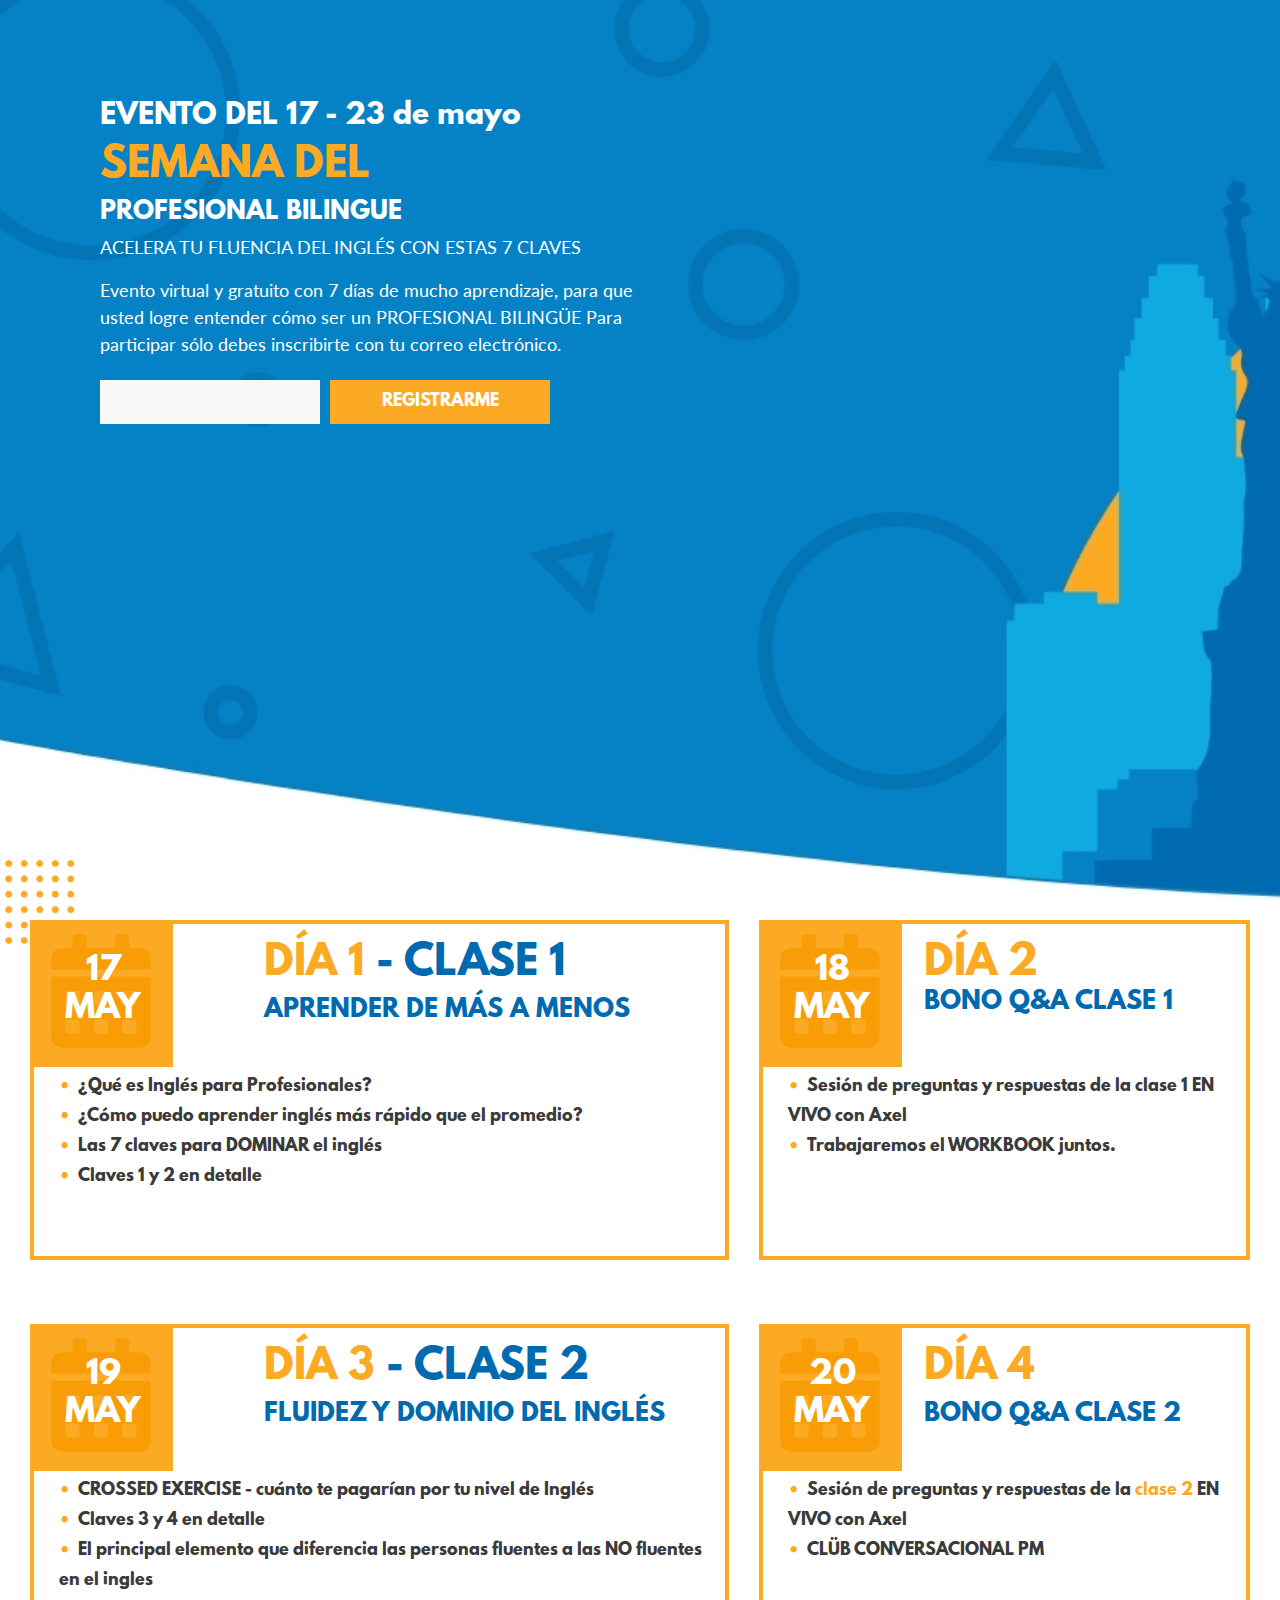
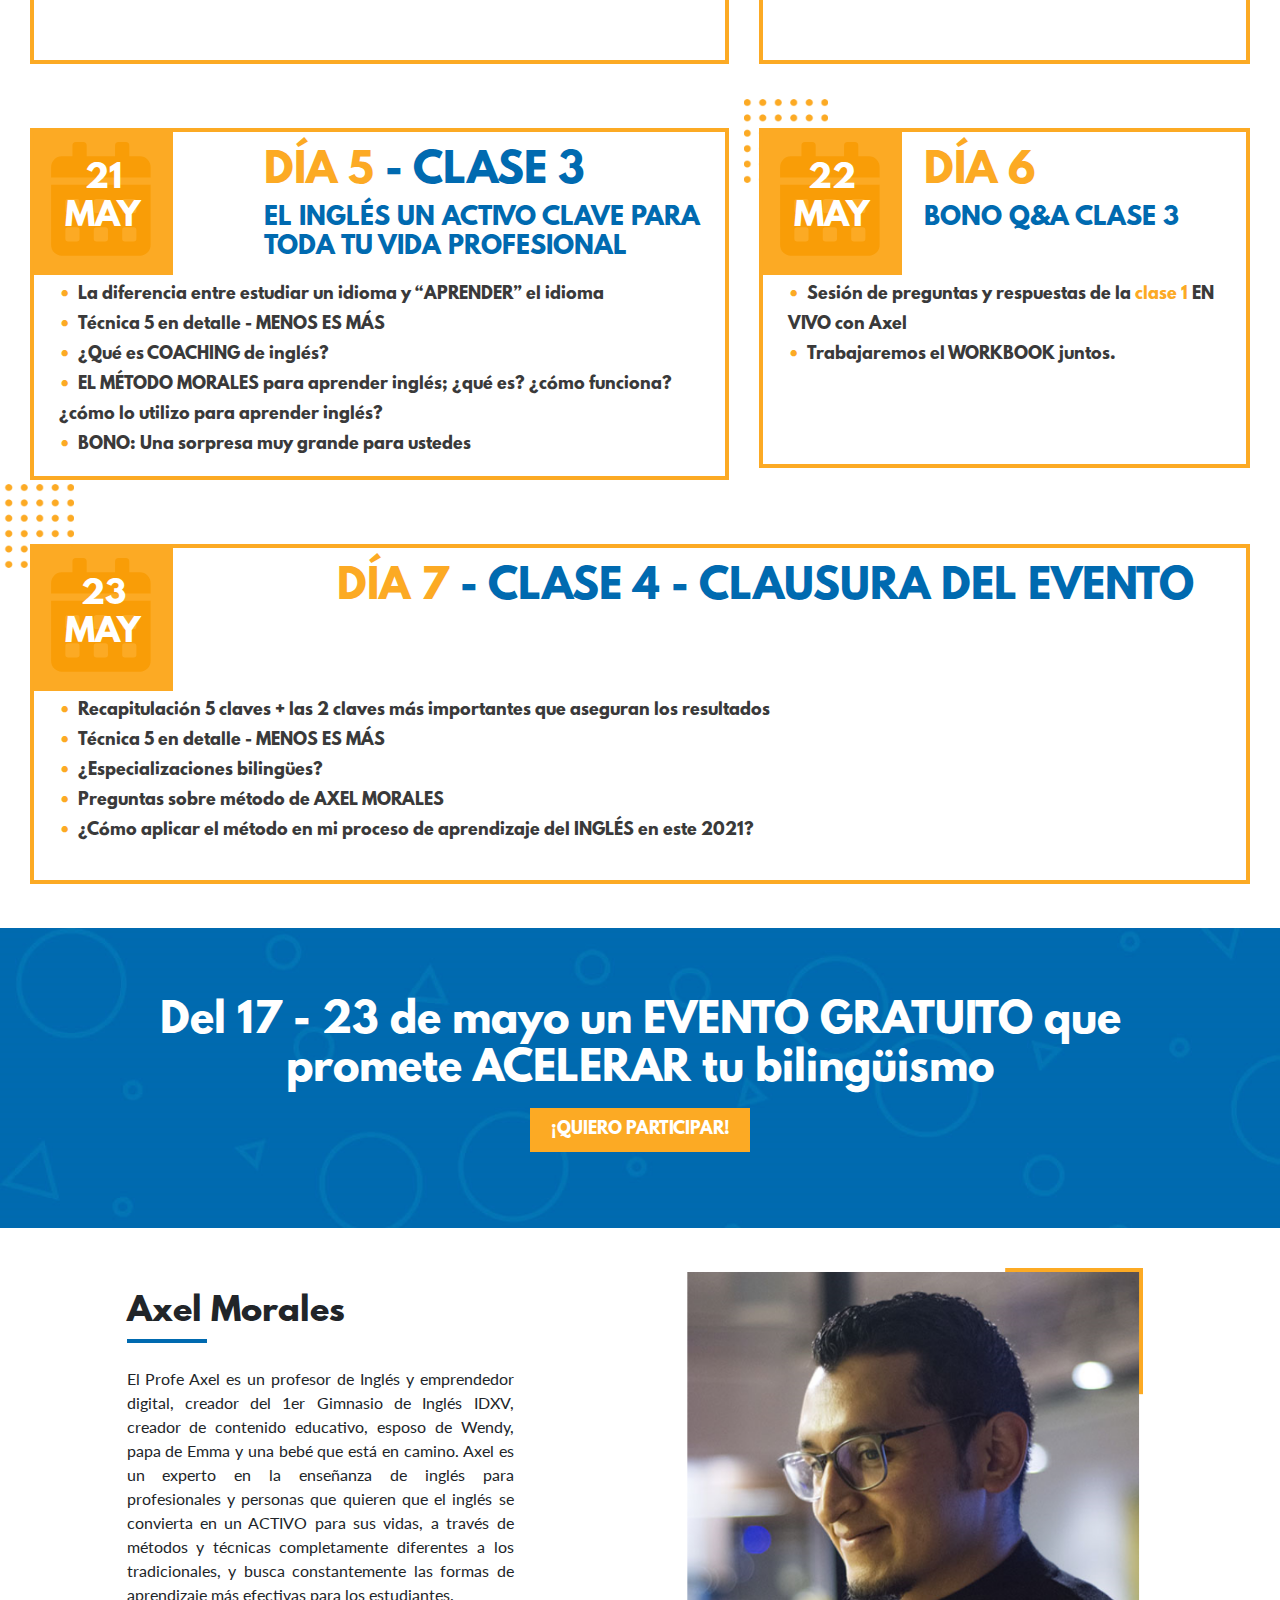
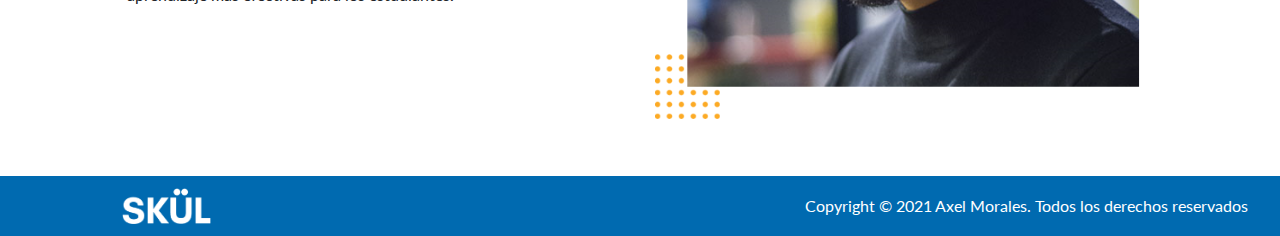
<file: index.html>
<!DOCTYPE html>
<html lang="es">

<head>
    <meta charset="UTF-8">
    <meta http-equiv="X-UA-Compatible" content="IE=edge">
    <meta name="viewport" content="width=device-width, initial-scale=1.0">
    <link rel="stylesheet" href="https://cdn.jsdelivr.net/npm/bootstrap@4.6.0/dist/css/bootstrap.min.css">
    <link rel="stylesheet" href="./assets/css/style.css">
    <title>Inicio</title>
</head>

<body>
    <!-- BANNER -->
    <main class="container-inicio">
        <header class="container-header">
                <div class="container-banner d-flex flex-xs-column flex-sm-column flex-md-column">
                    <div class="text-banner">
                        <!-- REEMPLAZAR -->
                        <h3>EVENTO DEL 17 - 23 de mayo</h3>
                    <h1>SEMANA DEL</h1>
                    <h4>PROFESIONAL BILINGUE</h4>
                    <p>ACELERA TU FLUENCIA DEL INGLÉS CON ESTAS 7 CLAVES </p>
                    <p>Evento virtual y gratuito con 7 días de mucho aprendizaje, para que usted logre entender cómo ser un PROFESIONAL BILINGÜE Para participar sólo debes inscribirte con tu correo electrónico.</p>
                    <input type="text" class="w-45"> <button class="btn-submit w-45">REGISTRARME</button>
                    </div>
                    <img src="./assets/img/Intersección1.png" class="img-liberty" alt="">
                </div>
        </header>
    <!-- CARDS CENTER BODY -->
    <div class="container-cards-inicio container-fluid">
        <div class="row">
            <div class="col-sm-12 col-md-12 col-lg-7 mb-sm-4 height-col">
                <div class="bg-points-card">
                    <img src="./assets/img/puntos-amarillos.png" class="img-points-yellow" alt="">

                </div>
                <div class="card-inicio card-1 w-100 bg-white">
                    <div class="row  row-list">
                        <div class="col-4 container-calendar p-0 position-relative">
                            <div class="calendar">
                                <img src="./assets/img/Grupo91.svg" class="img-calendar" width="100%" alt="">
                                <div class="date d-flex align-items-center text-center justify-content-center ">
                                    <h2>17 <br>MAY</h2>
                                </div>
                            </div>
                        </div>
                        <div class="col-8  p-0 mt-3 title-card-inicio">
                            <h1>DÍA 1 <span>- CLASE 1 </span></h1>
                            <h4>APRENDER DE MÁS A MENOS</h4>
                        </div>
                    </div>

                    <div class="row">
                        <div class="col-12">
                            <ul>
                                <li>¿Qué es Inglés para Profesionales?</li>
                                <li>¿Cómo puedo aprender inglés más rápido que el promedio?</li>
                                <li>Las 7 claves para DOMINAR el inglés</li>
                                <li>Claves 1 y 2 en detalle</li>
                            </ul>
                        </div>
                    </div>


                </div>
            </div>
            <div class="col-sm-12 col-md-12 col-lg-5 height-col d-flex justify-content-lg-end">
                <!-- <div class="bg-points-card">
                    <img src="./assets/img/puntos-amarillos.png" class="img-points-yellow" alt="">
                  
                </div> -->

                <div class="card-inicio card-1 w-100 bg-white">
                    <div class="row  row-list">
                        <div class="col-4 container-calendar p-0 position-relative">
                            <div class="calendar">
                                <img src="./assets/img/Grupo91.svg" class="img-calendar" width="100%" alt="">
                                <div class="date d-flex align-items-center text-center justify-content-center ">
                                    <h2>18 <br>MAY</h2>
                                </div>
                            </div>
                        </div>
                        <div class="col-8  p-0 mt-3 title-card-inicio">
                            <h1>DÍA 2 <span>
                                    <h4>BONO Q&A CLASE 1</h4>
                        </div>
                    </div>
                    <div class="row">
                        <div class="col-12">
                            <ul>
                                <li>Sesión de preguntas y respuestas de la clase 1 EN VIVO con Axel</li>
                                <li>Trabajaremos el WORKBOOK juntos.</li>
                            </ul>
                        </div>
                    </div>
                </div>
            </div>
        </div>
        <div class="row">
            <div class="col-sm-12 col-md-12 col-lg-7 mb-sm-4 height-col">

                <div class="card-inicio card-1 w-100 bg-white">
                    <div class="row  row-list">
                        <div class="col-4 container-calendar p-0 position-relative">
                            <div class="calendar">
                                <img src="./assets/img/Grupo91.svg" class="img-calendar" width="100%" alt="">
                                <div class="date d-flex align-items-center text-center justify-content-center ">
                                    <h2>19 <br>MAY</h2>
                                </div>
                            </div>
                        </div>
                        <div class="col-8  p-0 mt-3 title-card-inicio">
                            <h1>DÍA 3 <span>- CLASE 2 </span></h1>
                            <h4>FLUIDEZ Y DOMINIO DEL INGLÉS</h4>
                        </div>
                    </div>
                    <div class="row">
                        <div class="col-12">
                            <ul>
                                <li>CROSSED EXERCISE - cuánto te pagarían por tu nivel de Inglés</li>
                                <li>Claves 3 y 4 en detalle</li>
                                <li>El principal elemento que diferencia las personas fluentes a las NO fluentes en el
                                    ingles</li>
                            </ul>
                        </div>
                    </div>
                </div>
            </div>
            <div class="col-sm-12 col-md-12 col-lg-5 height-col d-flex justify-content-lg-end">
                <div class="card-inicio card-1 w-100 bg-white">
                    <div class="row  row-list">
                        <div class="col-4 container-calendar p-0 position-relative">
                            <div class="calendar">
                                <img src="./assets/img/Grupo91.svg" class="img-calendar" width="100%" alt="">
                                <div class="date d-flex align-items-center text-center justify-content-center ">
                                    <h2>20 <br>MAY</h2>
                                </div>
                            </div>
                        </div>
                        <div class="col-8  p-0 mt-3 title-card-inicio">
                            <h1>DÍA 4</h1>
                            <h4>BONO Q&A CLASE 2</h4>
                        </div>
                    </div>

                    <div class="row">
                        <div class="col-12">
                            <ul>
                                <li>Sesión de preguntas y respuestas de la <span>clase 2</span> EN VIVO con Axel</li>
                                <li>CLÜB CONVERSACIONAL PM</li>
                            </ul>
                        </div>
                    </div>


                </div>
           
            </div>

        </div>
        <div class="row">
            <div class="col-sm-12 col-md-12 col-lg-7 mb-sm-4 height-col">
              
                <div class="card-inicio card-3 w-100 bg-white">
                    <div class="row  row-list">
                        <div class="col-4 container-calendar p-0 position-relative">
                            <div class="calendar">
                                <img src="./assets/img/Grupo91.svg" class="img-calendar" width="100%" alt="">
                                <div class="date d-flex align-items-center text-center justify-content-center ">
                                    <h2>21 <br>MAY</h2>
                                </div>
                            </div>
                        </div>
                        <div class="col-8 p-0 mt-3 title-card-inicio">
                            <h1>DÍA 5 <span>- CLASE 3 </span></h1>
                            <h4 id="text-lg">EL INGLÉS UN ACTIVO CLAVE PARA TODA TU VIDA PROFESIONAL</h4>
                        </div>
                    </div>
                    <div class="row">
                        <div class="col-12">
                            <ul>
                                <li>La diferencia entre estudiar un idioma y “APRENDER” el idioma</li>
                                <li>Técnica 5 en detalle - MENOS ES MÁS</li>
                                <li>¿Qué es COACHING de inglés?</li>
                                <li>EL MÉTODO MORALES para aprender inglés; ¿qué es? ¿cómo funciona? ¿cómo lo utilizo para aprender inglés?</li>
                                <li>BONO: Una sorpresa muy grande para ustedes</li>
                            </ul>
                        </div>
                    </div>
                </div>
            </div>
            <div class="col-sm-12 col-md-12 col-lg-5 height-col d-flex justify-content-lg-end">
                <div class="bg-points-card">
                    <img src="./assets/img/puntos-amarillos.png" class="img-points-yellow3" alt="">

                </div>
                <div class="card-inicio card-3 w-100 bg-white">
                    <div class="row  row-list">
                        <div class="col-4 container-calendar p-0 position-relative">
                            <div class="calendar">
                                <img src="./assets/img/Grupo91.svg" class="img-calendar" width="100%" alt="">
                                <div class="date d-flex align-items-center text-center justify-content-center ">
                                    <h2>22 <br>MAY</h2>
                                </div>
                            </div>
                        </div>
                        <div class="col-8  p-0 mt-3 title-card-inicio">
                            <h1>DÍA 6</h1>
                            <h4>BONO Q&A CLASE 3</h4>
                        </div>
                    </div>

                    <div class="row">
                        <div class="col-12">
                            <ul>
                                <li>Sesión de preguntas y respuestas de la <span>clase 1</span> EN VIVO con Axel</li>
                                <li>Trabajaremos el WORKBOOK juntos.</li>
                            </ul>
                        </div>
                    </div>


                </div>
                <!-- <div class="bg-points-card">
                    <img src="./assets/img/puntos-amarillos.png" class="img-points-yellow2" alt="">

                </div> -->
            </div>

        </div>
        <div class="row">
            <div class="col-sm-12 col-md-12 mb-sm-4 height-col">
                <div class="bg-points-card">
                    <img src="./assets/img/puntos-amarillos.png" class="img-points-yellow" alt="">

                </div>
                <div class="card-inicio card-3 w-100 bg-white">
                    <div class="row  row-list">
                        <div class="col-4 col-md-3 container-calendar p-0 position-relative">
                            <div class="calendar">
                                <img src="./assets/img/Grupo91.svg" class="img-calendar" width="100%" alt="">
                                <div class="date d-flex align-items-center text-center justify-content-center ">
                                    <h2>23 <br>MAY</h2>
                                </div>
                            </div>
                        </div>
                        <div class="col-8 col-md-9 p-0 mt-3 title-card-inicio">
                            <h1>DÍA 7 <span>- CLASE 4 - CLAUSURA DEL EVENTO</span></h1>
                        </div>
                    </div>
                    <div class="row">
                        <div class="col-12">
                            <ul>
                                <li>Recapitulación 5 claves + las 2 claves más importantes que aseguran los resultados</li>
                                <li>Técnica 5 en detalle - MENOS ES MÁS</li>
                                <li>¿Especializaciones bilingües?</li>
                                <li>Preguntas sobre método de AXEL MORALES</li>
                                <li>¿Cómo aplicar el método en mi proceso de aprendizaje del INGLÉS en este 2021?</li>
                            </ul>
                        </div>
                    </div>
                </div>
                
            </div>

        </div>
        
      
    </div>
    <!-- SECTION QUIERO PARTICIAR -->
    <div class="quiero-participar">
        <h1>Del 17 - 23 de mayo un EVENTO GRATUITO que promete ACELERAR tu bilingüismo</h1>
        <button class="btn-submit w-45">¡QUIERO PARTICIPAR!</button>
    </div>
    <!-- TEACHER SECTION -->
    <div class="teacher position-relative">
        <div class="row">
            <div class="col-sm-12 col-md-12 col-lg-6 d-flex  justify-content-center align-items-center">
                <div class="text-axel">

                    <h2>Axel Morales</h2>
                    <div class="line-blue"></div>
                    <br>
                    <p>El Profe Axel es un profesor de Inglés y emprendedor digital, creador del 1er Gimnasio de Inglés
                        IDXV, creador de contenido educativo, esposo de Wendy, papa de Emma y una bebé que está en
                        camino. Axel es un experto en la enseñanza de inglés para profesionales y personas que quieren
                        que el inglés se convierta en un ACTIVO para sus vidas, a través de métodos y técnicas
                        completamente diferentes a los tradicionales, y busca constantemente las formas de aprendizaje
                        más efectivas para los estudiantes.</p>
                </div>
            </div>
            <div class="col-sm-12 col-md-12 col-lg-6 d-flex  teacher justify-content-center align-items-center">
                <div class="img-teacher">
                    <img src="./assets/img/Grupo90.png" alt="">

                </div>
            </div>
        </div>
        <footer>
            <div class="logo-footer w-25 d-flex justify-content-center">

                <img src="./assets/img/logo-skull.png" alt="">
            </div>
            <div class="text-footer d-flex justify-content-end w-75 align-items-center">
                Copyright © 2021 Axel Morales. Todos los derechos reservados
            </div>
        </footer>
    </div>

</main>


    <script src="https://cdn.jsdelivr.net/npm/@popperjs/core@2.9.2/dist/umd/popper.min.js"
        integrity="sha384-IQsoLXl5PILFhosVNubq5LC7Qb9DXgDA9i+tQ8Zj3iwWAwPtgFTxbJ8NT4GN1R8p"
        crossorigin="anonymous"></script>
    <script src="https://cdn.jsdelivr.net/npm/bootstrap@5.0.0/dist/js/bootstrap.min.js"
        integrity="sha384-lpyLfhYuitXl2zRZ5Bn2fqnhNAKOAaM/0Kr9laMspuaMiZfGmfwRNFh8HlMy49eQ"
        crossorigin="anonymous"></script>
</body>

</html>
</file>
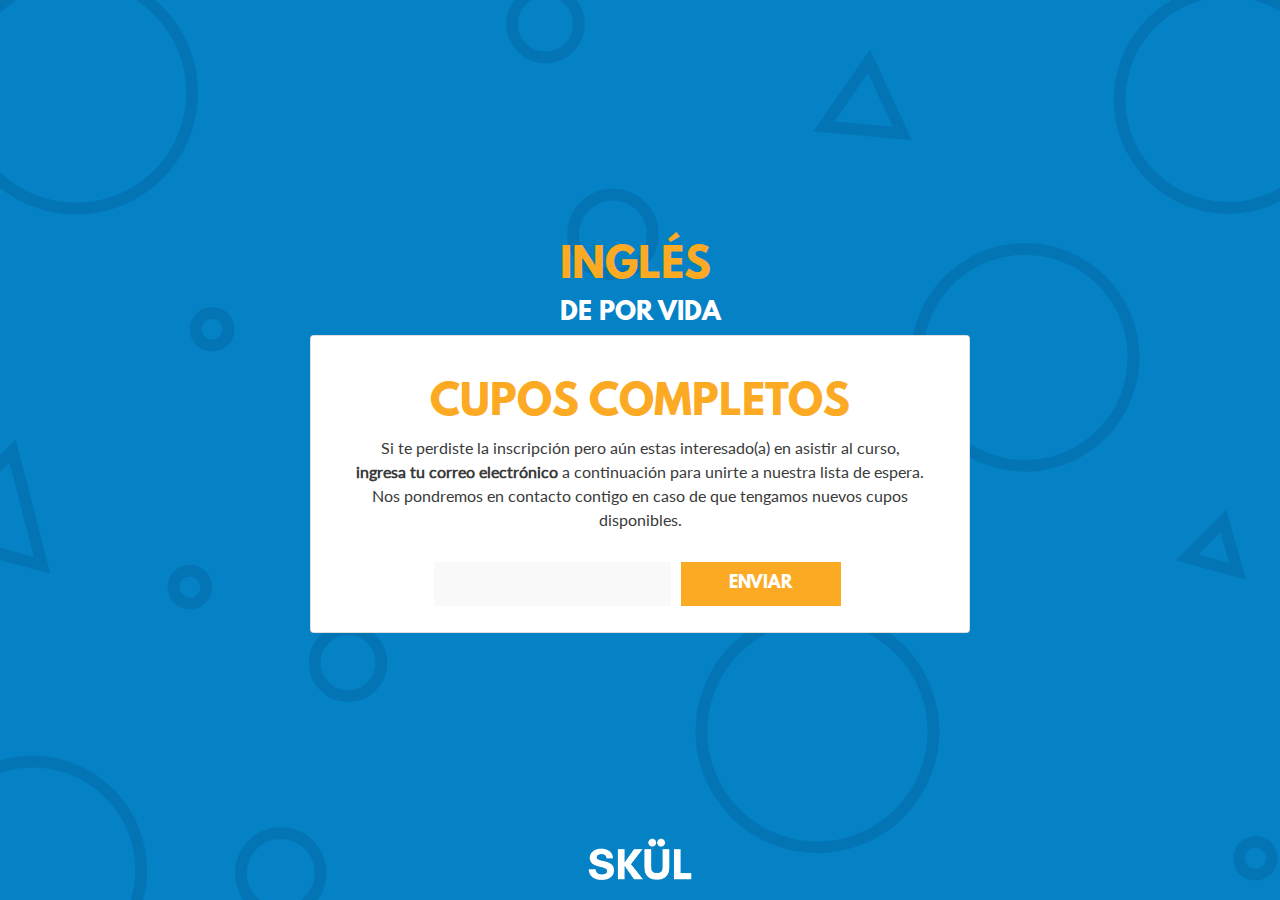
<file: closed-pates.html>
<!DOCTYPE html>
<html lang="en">

<head>
    <meta charset="UTF-8">
    <meta http-equiv="X-UA-Compatible" content="IE=edge">
    <meta name="viewport" content="width=device-width, initial-scale=1.0">
    <link rel="stylesheet" href="https://cdn.jsdelivr.net/npm/bootstrap@4.6.0/dist/css/bootstrap.min.css">
    <link rel="stylesheet" href="./assets/css/style.css">
    <title>Matriculas cerradas</title>
</head>

<body>
    <div class="container-matriculas  d-flex flex-column justify-content-center align-items-center" >
        <div class="container-title ">
            <div class="title">
                <h1>INGLÉS</h1>
                <h4>DE POR VIDA</h4>
            </div>
        </div>
        <div class="card">
            <div class="card-body">
                <div class="card-title m-4">
                    <h1>CUPOS COMPLETOS</h1>
                    <p>Si te perdiste la inscripción pero aún estas interesado(a) en asistir al curso, <b>ingresa tu correo electrónico</b> a continuación para unirte a nuestra lista de espera. Nos pondremos en contacto contigo en caso de que tengamos nuevos cupos disponibles.</p>
                </div>
                <div class="card-input">
                    <input type="text" class="input"> <button class="btn-submit">ENVIAR</button>
                </div>
            </div>
          </div>
          <br>
          <div class="logo-skull-matriculas">
            <img src="./assets/img/logo-skull.png" alt="">
          </div>
    </div>
    <script src="https://cdn.jsdelivr.net/npm/bootstrap@4.6.0/dist/js/bootstrap.min.js"></script>
    <script src="https://cdn.jsdelivr.net/npm/bootstrap@4.6.0/dist/js/bootstrap.bundle.min.js"></script>
</body>

</html>
</file>
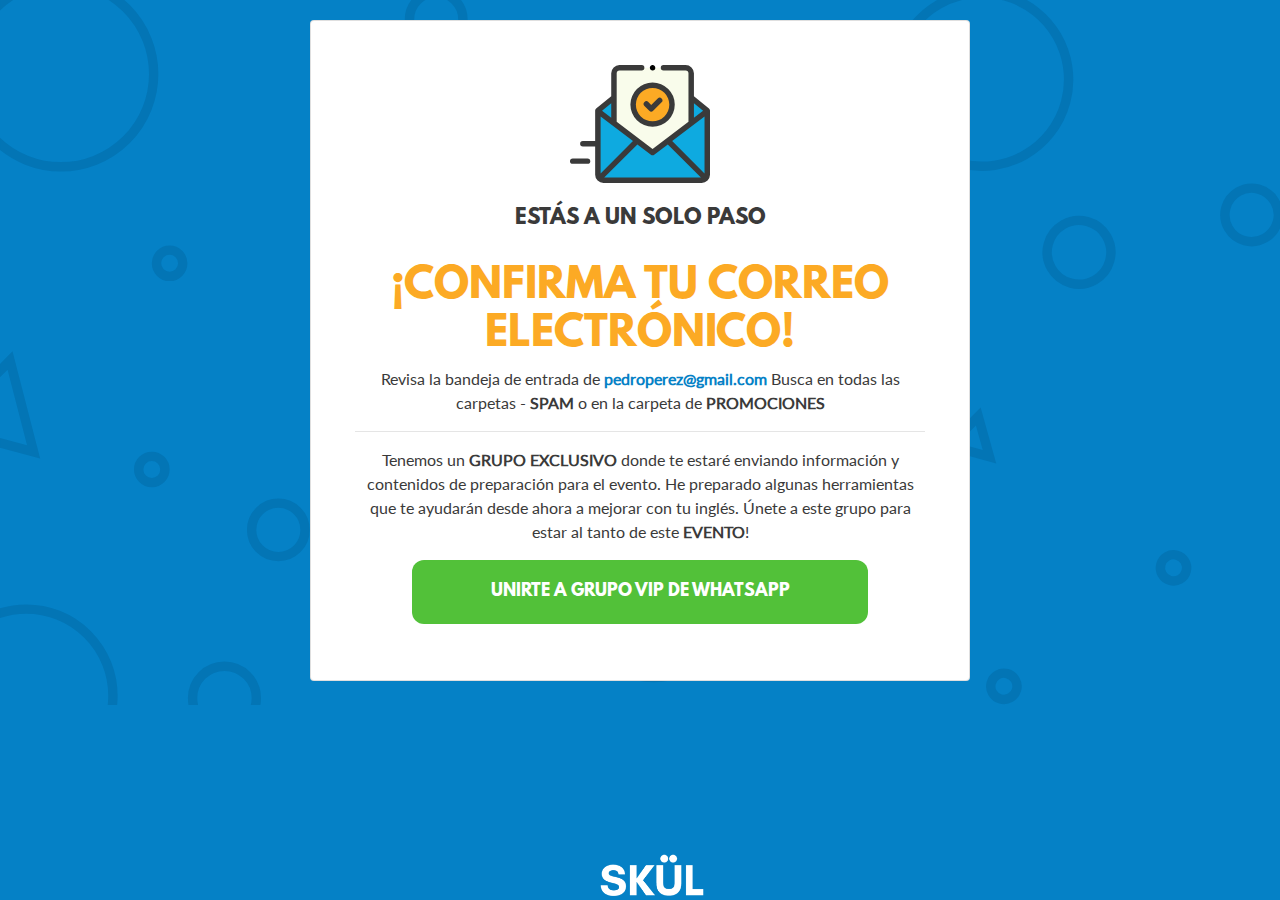
<file: confirmar-correo.html>
<!DOCTYPE html>
<html lang="en">

<head>
    <meta charset="UTF-8">
    <meta http-equiv="X-UA-Compatible" content="IE=edge">
    <meta name="viewport" content="width=device-width, initial-scale=1.0">
    <link rel="stylesheet" href="https://cdn.jsdelivr.net/npm/bootstrap@4.6.0/dist/css/bootstrap.min.css">
    <link rel="stylesheet" href="./assets/css/style.css">
    <title>Confirmar correo</title>
</head>

<body class="body-confirm">
    <div class="container-confirm container-fluid d-flex flex-column justify-content-center align-items-center" >
        <div class="card card-confirm-email">
            <div class="card-body">
                <div class="card-title m-4">
                    <img src="./assets/img/confirmation.svg" alt="">
                    <br>
                    <br>
                    <h5>ESTÁS A UN SOLO PASO</h5>
                    <br>
                    <h1 id="title-confirm-email">¡CONFIRMA TU CORREO ELECTRÓNICO!</h1>
                    <p>Revisa la bandeja de entrada de <span><b>pedroperez@gmail.com</b></span> Busca en todas las carpetas - <b>SPAM</b> o en la carpeta de <b>PROMOCIONES</b></p>
                    <hr>
                    <p>Tenemos un <b>GRUPO EXCLUSIVO</b> donde te estaré enviando información y contenidos de preparación para el evento. He preparado algunas herramientas que te ayudarán desde ahora a mejorar con tu inglés. Únete a este grupo para estar al tanto de este <b>EVENTO</b>!</p>
                    <button class="btn-ws"> UNIRTE A GRUPO VIP DE WHATSAPP</button>
                </div>
            </div>
          </div>
          <br>
        
    </div>
    <div class="logo-skull-confirm d-flex justify-content-center">
        <img src="./assets/img/logo-skull.png" alt="">
      </div>
      <br>
   
    <script src="https://cdn.jsdelivr.net/npm/bootstrap@4.6.0/dist/js/bootstrap.min.js"></script>
    <script src="https://cdn.jsdelivr.net/npm/bootstrap@4.6.0/dist/js/bootstrap.bundle.min.js"></script>
</body>

</html>
</file>
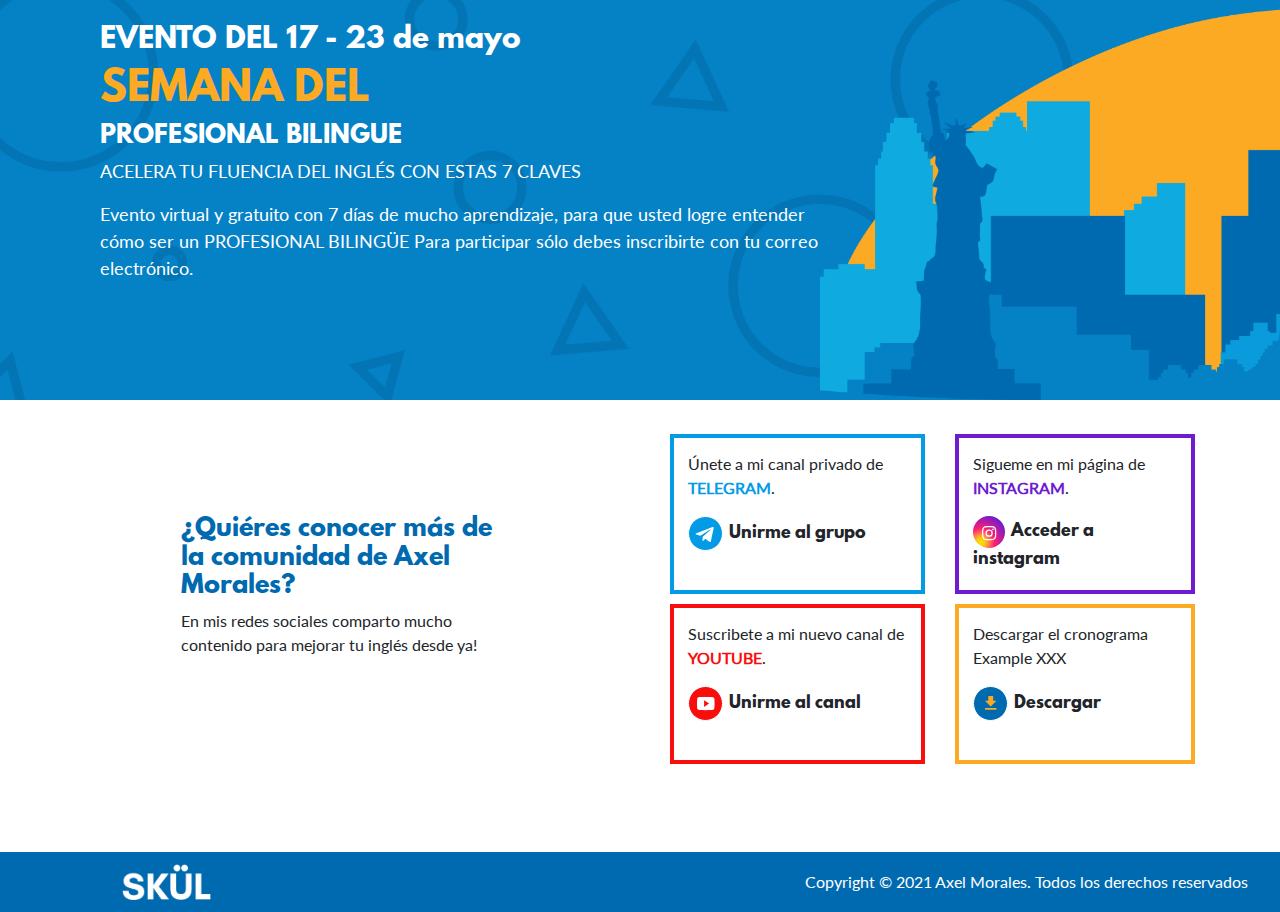
<file: thank-you.html>
<!DOCTYPE html>
<html lang="es">

<head>
    <meta charset="UTF-8">
    <meta http-equiv="X-UA-Compatible" content="IE=edge">
    <meta name="viewport" content="width=device-width, initial-scale=1.0">
    <link rel="stylesheet" href="https://cdn.jsdelivr.net/npm/bootstrap@4.6.0/dist/css/bootstrap.min.css">
    <link rel="stylesheet" href="./assets/css/style.css">
    <title>Thank you page</title>
</head>

<body>
    <!-- BANNER -->
    <div class="container-thank-you">
        <header class="header-thank-you">
            <div class="container-figure">
                <div class="container-banner d-flex flex-column flex-md-row">

                    <div class="text-banner pt-4 thank-text-banner">
                        <!-- REEMPLAZAR -->
                        <h3>EVENTO DEL 17 - 23 de mayo</h3>
                    <h1>SEMANA DEL</h1>
                    <h4>PROFESIONAL BILINGUE</h4>
                    <p>ACELERA TU FLUENCIA DEL INGLÉS CON ESTAS 7 CLAVES </p>
                    <p>Evento virtual y gratuito con 7 días de mucho aprendizaje, para que usted logre entender cómo ser un PROFESIONAL BILINGÜE Para participar sólo debes inscribirte con tu correo electrónico.</p>
                    </div>
                    <div class="d-flex justify-content-end align-items-end">

                        <img src="./assets/img/Intersección1.png" id="img-liberty-thank" alt="">
                    </div>
                </div>
        </header>
    </div>
    <div class="container-fluid mt-4 container-cards-thanks">
        <div class="row">
            <div class="col-md-12 col-lg-6 d-lg-flex justify-content-center align-items-center">
                <div class="text-comunidad">
                    <h4>¿Quiéres conocer más de la comunidad de Axel Morales?</h4>
                    <p>En mis redes sociales comparto mucho contenido para mejorar tu inglés desde ya!</p>
                </div>
            </div>
            <div class="col-md-12 col-lg-6 d-lg-flex justify-content-center align-items-center">
                <div class="row">
                    <div class="col-12">
                        <div class="card-social-network telegram">
                            <p>Únete a mi canal privado de <b>TELEGRAM</b>.</p>
                            <div class="follow-me">
                                <img src="./assets/img/download.svg" alt=""><span>Unirme al grupo</span>
                            </div>
                        </div>
                    </div>
                    <div class="col-12">
                        <div class="card-social-network youtube">
                            <p>Suscribete a mi nuevo canal de <b>YOUTUBE</b>.</p>
                            <div class="follow-me">
                                <img src="./assets/img/yt.svg" alt=""><span>Unirme al canal</span>
                            </div>
                        </div>
                    </div>
                </div>
                <div class="row">
                    <div class="col-12">
                        <div class="card-social-network instagram">
                            <p>Sigueme en mi página de <b>INSTAGRAM</b>.</p>
                            <div class="follow-me">
                                <img src="./assets/img/ig.svg" alt=""><span>Acceder a instagram</span>
                            </div>
                        </div>
                    </div>
                    <div class="col-12">
                        <div class="card-social-network download">
                            <p>Descargar el cronograma Example XXX</p>
                            <div class="follow-me">
                                <img src="./assets/img/telegrama (1).svg" alt=""><span>Descargar</span>
                            </div>
                        </div>
                    </div>
                </div>
            </div>
        </div>
    </div>

    <!-- TEACHER SECTION -->



    </div>

    <footer class=" position-relative footer-thank">
        <div class="logo-footer w-25 d-flex justify-content-center">

            <img src="./assets/img/logo-skull.png" alt="">
        </div>
        <div class="text-footer d-flex justify-content-end w-75 align-items-center">
            Copyright © 2021 Axel Morales. Todos los derechos reservados
        </div>
    </footer>
    <script src="https://cdn.jsdelivr.net/npm/@popperjs/core@2.9.2/dist/umd/popper.min.js"
        integrity="sha384-IQsoLXl5PILFhosVNubq5LC7Qb9DXgDA9i+tQ8Zj3iwWAwPtgFTxbJ8NT4GN1R8p"
        crossorigin="anonymous"></script>
    <script src="https://cdn.jsdelivr.net/npm/bootstrap@5.0.0/dist/js/bootstrap.min.js"
        integrity="sha384-lpyLfhYuitXl2zRZ5Bn2fqnhNAKOAaM/0Kr9laMspuaMiZfGmfwRNFh8HlMy49eQ"
        crossorigin="anonymous"></script>
</body>

</html>
</file>
<file: assets/css/style.css>
body {
  font-family: "league-spartan";
  height: 100vh;
  margin: 0;
  padding: 0;
  box-sizing: border-box;
}
/* FONTS */
@font-face {
  font-family: "league-spartan";
  src: url("../fonts/LeagueSpartan-Bold.otf");
}
@font-face {
  font-family: "lato";
  src: url("../fonts/Lato-Regular.ttf");
}
input[type="text"]:focus {
  border: 1px solid red;
}
.img-liberty{
  display: none;
}
input[type="text"] {
  background: #f9f9f9;
  border: 0;
  
  color: #b3b3b3;
  padding: 10px;
}
.container-cards-inicio{
    max-width: 1400px;
}
.body-confirm{
  background:#0581c6;
}

.logo-skull-confirm{
  position: absolute;
    bottom: 0;
    /* margin: 0 auto; */
    right: 45%;
    margin-bottom: 4px;
}
.container-main, .container-matriculas, .container-confirm{
  width: 100%;
  height: 100%;
  background-image: url("../img/background.svg");
  background-size: cover;
  background-color: #0581c6;
}
.container-confirm{
  height: max-content;
}
.title > h1 {
  color: #fcaa24;
}
.title > h4 {
  color: white;
}
.card {
  width: 660px;
  text-align: center;
}
.card-body > .card-title > h1 {
  color: #fcaa24;
}
.card-body > .card-title > p {
  color: #3a3a3a;
  font-family: "lato";
}
.card-body > .card-title > p > span {
  color: #0581c6;
}
.logo-skull-matriculas,.logo-skull {
  bottom: 0;
  position: absolute;
  margin-bottom: 20px;
}
.btn-submit {
  border: 0;
  padding: 10px 0px;
  background: #fcaa24;
  color: white;
  width: 160px;
  margin: 6px;
}
/* CONFIRM EMAIL STYLES */
.card-confirm-email {
  height: 661px;
  margin-top: 20px;
}
.btn-ws {
  background: #52c139;
  color: white;
  border: 0;
  width: 80%;
  padding: 20px;
  border-radius: 12px;
}
.card-title > h5 {
  color: #3a3a3a;
}
/* STYLES INICIO */
.container-inicio {
  height:100% ;
}
.container-figure {
  background-image: url("../img/background.svg");
  background-size: cover;
}
.container-header{
  overflow: hidden;
  background-image: url("../img/bg_1.jpg");
  width: 100%;
  height: 100%;
  background-size: cover;
}
.img-banner {
  position: relative;
}
.img-banner > img {
  position: absolute;
  bottom: -86px;
  width: 100%;
}
.text-banner {
  padding: 100px 0px 0px 100px;
}
.w-45 {
  width: 220px;
}
.text-banner > p {
  font-family: "lato";
  font-size: 18px;
}
.text-banner > h3,
.text-banner > h4,
.text-banner > p {
  color: white;
}
.text-banner > h1 {
  color: #fcaa24;
}
.container-banner > .text-banner,
.container-banner > .img-banner {
  width: 50%;
}
.container-banner {
  height: 100%;
}
.row {
  margin: 0;
}
.bg-points-card {
  position: relative;
}
.img-points-yellow {
  position: absolute;
  z-index: 0;
  top: -40px;
  left: -40px;
}
.card-3{
  margin-top: 20px;
}
.card-1{
  margin-top: 20px;
}

.card-inicio {
  height: 340px;
  margin-bottom: 20px !important;
  min-height: max-content;
  z-index: 1;
  border: 4px solid #fcaa24;
}
.w-98{
  width: 98%;
}
.img-calendar {
  z-index: 0;
  position: absolute;
  margin-left: -1px;
  margin-top: -1px;
  width: 140px;
}
.date {
  height: 140px;
  z-index: 1;
  position: absolute;
  width: 138px;
  color: white;
}
.w-90 {
  width: 90% !important;
}
.w-80 {
  width: 80% !important;
}
.title-card-inicio > h1 {
  color: #fcaa24;
}
.title-card-inicio > h1 > span,
.title-card-inicio > h4 {
  color: #006ab0;
}
.container-calendar{
  background-size:cover;
}
.text-comunidad{
  width: 60%;
}
.text-comunidad>h4{
  color:#006ab0;
}
.text-comunidad>p{
  font-family: 'lato';
}
.container-cards-thanks{
  max-width: 1200px;
}
ul {
  margin-top: 8px;
  line-height: 30px;
  color: #3a3a3a;
  list-style: none; /* Quitamos los marcadores */
  padding: 0; /* Quitamos el padding por defecto de la lista */
  margin-left: 10px; /* Separamos la lista de la izquierda */
}

.img-points-yellow2 {
  position: absolute;
  z-index: 0;
  top: -40px;
  right: -20px !important;

}
.img-points-yellow3 {
  position: absolute;
  z-index: 0;
  top: -9px;
  right: -69px !important;

}
li::before {
  /* Añadimos contenido antes de cada elemento de la lista */
  content: "\2022"; /* Insertamos el marcador */
  padding-right: 8px; /* Establecemos el espacio entre las viñetas y el list item */
  color: #fcaa24; /* Coloreamos la viñeta */
}
li > span {
  color: #fcaa24;
}
.quiero-participar{
  height: 300px;
  width: 100%;
  background-image: url("../img/fondo-ingles.png");
  background-size:cover;
  display: flex;
  justify-content: center;
  align-items: center;
  flex-direction: column;
  text-align: center;
  color:white;
}
.quiero-participar>h1{
  width: 80%;
}
.teacher{
  height: 460px;
}
.teacher-text{
  height: 300px;
}
.text-axel{
  padding: 20px;
  font-size: 16px;
  width: 70%;
  text-align: justify;
}
.line-blue{
  width: 80px;
  border-top: 4px solid #006AB0;
}
.img-teacher>img{
  width: 80%;
}
.img-teacher{
  height: 320px;
  margin-bottom: 60px;
}
.text-axel>p{
  font-family: 'lato';
}
footer{
  padding: 12px;
  position: relative;
  bottom: -28px;
  width: 100%;
  height: 60px;
  background: #006ab0;
  margin-top: 60px;
  display: flex;
}
.text-footer{
  margin-right: 20px;
  font-family: 'lato';
  color:white;
}
.row-list{
  height: 140px;
}
.card-social-network{
  padding: 14px;
  height: 160px;
margin-top: 10px;
}
.youtube{
  border: 4px solid #F90E0E;
}
.youtube>p>b{
  color:#F90E0E;
}
.download{
  border: 4px solid #FCAA24;
}
.instagram{
  border: 4px solid #6E1CD0;
}
.instagram>p>b{
  color:#6E1CD0;
}
.telegram{
  border: 4px solid #039BE5;
}
.telegram>p>b{
  color:#039BE5;
}
.card-social-network>p{
  font-family: 'lato';
}
.follow-me>img{
  margin-right: 6px;
}
.header-thank-you{
  background:#0581c6;
  height: 400px;
}

.thank-text-banner{
  width: 80% !important;
}
#img-liberty-thank{
  width: 460px;
  height: 400px;
}
/* MEDIA QUERIES */   
@media screen and (max-height:1366px) and (max-width:1024px){
  .footer-thank{
    position: absolute !important;
  }
}
@media screen and (max-height:768px){
  .card-confirm-email {
    height: max-content;
    margin-top: 20px;
  }  

  
.logo-skull-confirm{
  position: inherit;
}
@media screen and (max-width:1024px){
  .container-confirm{
    height: max-content;
  }
  .container-banner > .text-banner, .container-banner > .img-banner {
    width: 98%;


  }
  .img-liberty{
    display: block;
  }
  .col-lg-7 {
    flex: 0 0 100%;
    max-width: 100%;
}
.col-lg-5 {
  flex: 0 0 100%;
  max-width: 100%;
}

 
}
@media screen and (max-width:991px){
  .footer-thank{
    position: relative !important;
      }
  .col-lg-7 {
    flex: 0 0 100%;
    max-width: 100%;
}
.header-thank-you{
  height: max-content;
}
  .card-inicio {
    height: max-content;
  }
  .container-cards-inicio{
    
    width: 100%;
  }
  .col-md-6 {
    flex: 0 0 100%;
    max-width: 100%;
}
.container-banner > .text-banner,
.container-banner > .img-banner {
  width: 100% !important;
}
.w-90 {
  width: 100% !important;
}
}
@media screen and (max-width:768px){
  
  .container-confirm{
    height: max-content;
  }

  #img-liberty-thank {
    width: 360px;
    height: 300px;
  }
  .img-liberty{
    display: block;
  }
  .card {
    width: 90%;
  }
  .card-confirm-email {
    height: max-content;
  }
.text-comunidad{
  width: 90%;
}

  .img-calendar {

    width: 100px;
  }
  .text-banner {
    padding: 20px;
    text-align: center;
  }
  .container-cards-inicio{
    
    width: 80%;

      padding: 4px !important;
  }
  :root{
    font-size: 16px;
  }
  .title-card-inicio{
    padding: 0;
    margin-top: 14px;
    font-size: 18px;
  }
  .text-axel {

  width: 100%;
  }
  .img-teacher>img {
    width: 95%;
  }
  .title-card-inicio> h1{
    font-size: 32px;
  }
  .title-card-inicio> h4{
  }
  .date{
    text-align: center;
    font-size: 20px;

      height: 100px;
   
      width: 100px;
  }

  .col-sm-12{
    padding: 0;
  }

.container-calendar{
  height: 122px;
}
.ult-card{
}
.height-col{
  justify-content: center !important;
}
.ult-col{
  height: 400px !important;

  
}
.row-ult{
  margin-top:80px !important;
}
.quiero-participar>h1{
  font-size: 28px;
}
.container-banner{
  flex-direction: column;
}
.container-header {
  height: max-content;

  }
  .container-main{
    height: 100vh !important;
  }
  .container-thank-you{
    /* height: 200px !important; */
  }
 
}
@media screen and (max-width:480px){
  .card {
    width: 99%;
  }

  .card-3{
  }
  .img-calendar {

    width: 100px;
  }
  .title-card-inicio{
    padding: 0;
    margin-top: 14px;
    font-size: 18px;
    text-align: center;

  }
  .text-banner {
    padding: 20px;
    text-align: center;
  }
  .container-cards-inicio{
    
    width: 100%;

      padding: 4px !important;
  }
  :root{
    font-size: 14px;
  }
  .text-axel {

  width: 100%;
  }
  .img-teacher>img {
    width: 95%;
  }
  .title-card-inicio> h1{
    font-size: 26px;
  }
  .title-card-inicio> h4{
  }
  .date{
    text-align: center;
    font-size: 20px;
  }

  .col-sm-12{
    padding: 0;
  }

.container-calendar{
  height: 122px;
}

.height-col{
  justify-content: center !important;
}
.row-ult{
  margin-top:72px !important;
}

.quiero-participar>h1{
  font-size: 28px;
}
.text-footer{
  text-align: center;
}
.container-main{
  height: max-content !important;
}
.logo-skull{
   position: relative; 
}
#text-lg{
  font-size: 19px;
}
#title-confirm-email{
  font-size: 28px;
}

}
/* IPHONE 5 */
}
@media screen and (max-width:320px){
  
  #text-lg{
    font-size: 16px;
  }
}
</file>
